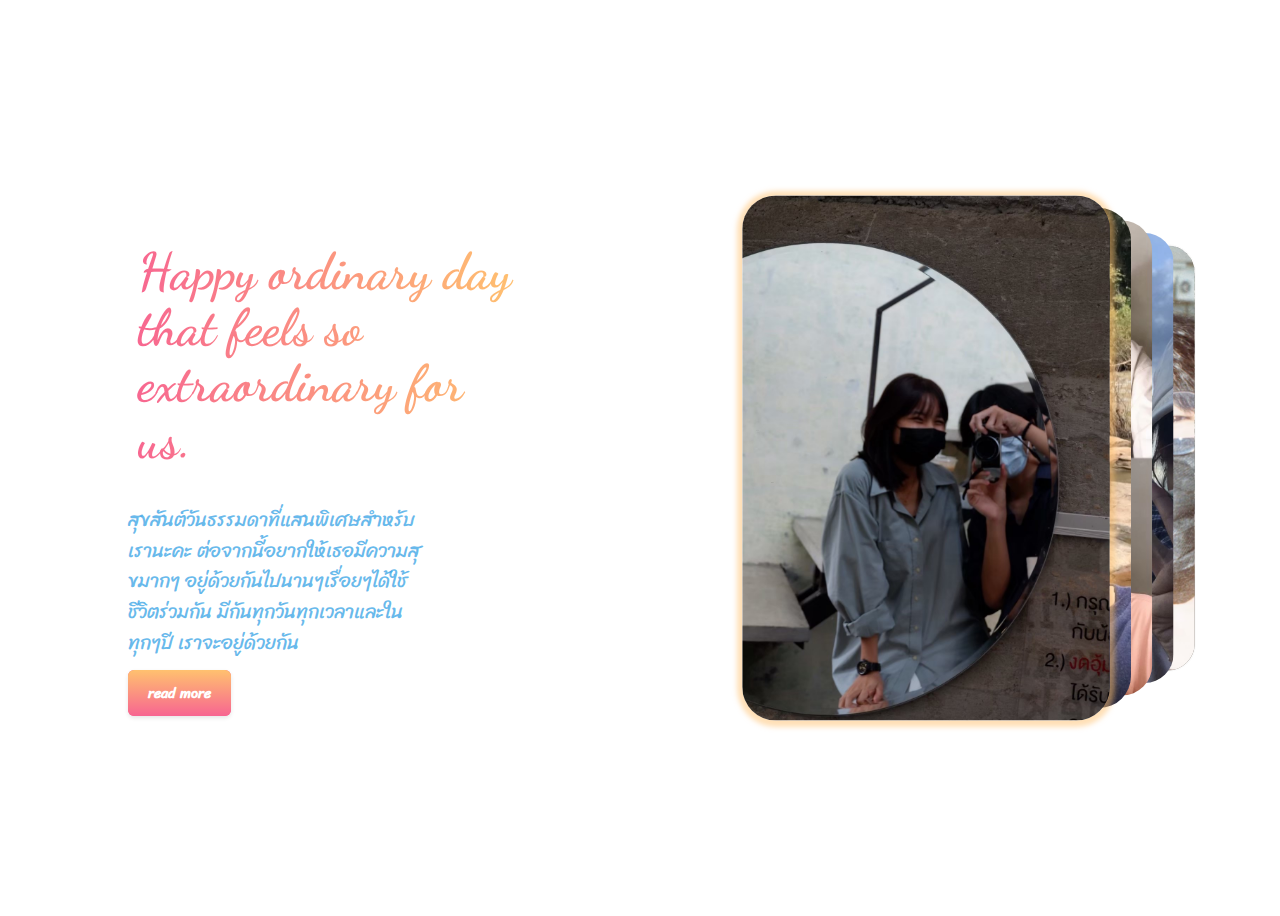
<file: index.html>
<!DOCTYPE html>
<html lang="en">
<head>
    <meta charset="UTF-8">
    <meta name="viewport" content="width=device-width, initial-scale=1.0">
    <link rel="stylesheet" href="style.css">
    <title>Achiraya & Surawit</title>
</head>
<body>
    
    <main>
        <div class="content">
            <h1>Happy ordinary day that feels so extraordinary for us.</h1>
            <p>สุขสันต์วันธรรมดาที่แสนพิเศษสำหรับเรานะคะ ต่อจากนี้อยากให้เธอมีความสุขมากๆ อยู่ด้วยกันไปนานๆเรื่อยๆได้ใช้ชีวิตร่วมกัน มีกันทุกวันทุกเวลาและในทุกๆปี เราจะอยู่ด้วยกัน</p>
            <a href="/index2.html" target="_blank" class="btn">read more</a>
        </div>

        <div class="stack">
                <div class="card">
                    <img src="/ACY (9).JPG" alt="">
                </div>
                <div class="card">
                    <img src="/ACY (10).JPG" alt="">
                </div>
                <div class="card">
                    <img src="/ACY (11).JPG" alt="">
                </div>
                <div class="card">
                    <img src="/ACY (12).JPG" alt="">
                </div>
                <div class="card">
                    <img src="/ACY (13).JPG" alt="">
                </div>
                <div class="card">
                    <img src="/ACY (18).JPG" alt="">
                </div>
        </div>        
    </main>

   
    
    <script src="app.js"></script>
    
</body>
</html>
</file>
<file: style.css>
@import url('https://fonts.googleapis.com/css2?family=Dancing+Script:wght@400..700&display=swap');
@import url('https://fonts.googleapis.com/css2?family=Sriracha&display=swap');

*, *::before  *::after {
    margin: 0;
    padding: 0;
    box-sizing: border-box;
    font-family: "Dancing Script", cursive;
}

body {
    background-color: #ffffff;
    
}

main {
    display: grid;
    grid-template-columns: 1fr 1fr;
    grid-template-rows: 1fr;
    place-items: center;
    min-height: 100vh;
}


/* content */

.content {
    padding: 120px;
    color: #3ea6e6c9;
    font-family: "Sriracha", cursive;
}

.content h1 {
    font-family: "Dancing Script", cursive;
    font-size: clamp(2.5rem, 4vw,6rem);
    font-weight: 700;
    background: -webkit-linear-gradient(0deg,#f76591,#ffc16f);
    background-clip: text;
    -webkit-background-clip: text;
    -webkit-text-fill-color: transparent;
    line-height: 1.1;
    margin-bottom: 36px;
    padding-left: 10px;
}

.content p {
    font-size: clamp(0.9rem, 4vw, 1.2rem);
    line-height: 1.6;
    padding-right: 100px;
}

.btn {
    background-color: #f76591;
    background-image: linear-gradient(-180deg, #ffc16f, #f76591);
    font-size: clamp(0.8rem, 8vw, 0.9rem);
    font-weight: 600;
    color: #fff;
    width: max-content;
    outline: 0;
    border: 0;
    border-radius: 6px;
    box-shadow: 0 2px 4px rgba(0, 0, 0, 0.1);
    padding: 10px 20px;
    margin-top: 26px;
    text-align: center;
    transform: scale(1);
    transition: all 0.2s ease-in;
    cursor: pointer;
    user-select: none;
    text-decoration: none;
}

.btn:hover {
    box-shadow: 0 4px 10px rgba(247, 101, 145, 0.5);
    transform: scale(0.98);
}
/* stacked cards */

.stack {
    position: relative;
}

.card {
    position: absolute;
    transform: translate(-50%, -50%);
    top: 50%;
    left: 50%;
    width: 350px;
    height: 500px;
    border-radius: 2rem;
    box-shadow: 0px 50px 0 rgba(0, 0, 0, 0.25)0 15px 20px 0 rgba(0, 0, 0, 0.125);
    transition: transform 0.6s;
    user-select: none;

}


.card img {
    width: 100%;
    height: 100%;
    display: block;
    border-radius: inherit;
    object-fit: cover;
}

.card:nth-last-child(n + 5) {
    --x: calc(-50% + 90px);
    transform: translate(var(--x), -50%) scale(0.85);
    box-shadow: 0 0 1px 1px rgba(0, 0, 0, 0.01);
}

.card:nth-last-child(4) {
    --x: calc(-50% + 60px);
    transform: translate(var(--x), -50%) scale(0.9);
}

.card:nth-last-child(3) {
    --x: calc(-50% + 30px);
    transform: translate(var(--x), -50%) scale(0.95);
}

.card:nth-last-child(2) {
    --x: calc(-50%);
    transform: translate(var(--x), -50%) scale(1);
}

.card:nth-last-child(1) {
    --x: calc(-50% - 30px);
    transform: translate(var(--x), -50%) scale(1.05);
}

.card:nth-last-child(1) img {
    box-shadow: 0 1px 5px 5px rgba(255, 193, 111,0.5 );
}

.swap {
    animation: swap 1.3s ease-in-out forwards;
}

@keyframes swap {
    30%{
        transform: translate(calc(var(--x) - 250px), -50%) scale(0.85) rotate(-5deg) rotateY(-65deg);
        animation-timing-function: ease-in;
    }

    100% {
        transform: translate(calc(var(--x) -30px), -50%) scale(0.5);
        z-index: -1;
    }
}


/*media queries for keyframs*/

@media (max-width: 1200px) {
    @keyframes swap {
        30%{
            transform: translate(calc(var(--x) - 200px), -50%) scale(0.85) rotate(-5deg) rotateY(-65deg);

        }
    
        100% {
            transform: translate(calc(var(--x) -30px), -50%) scale(0.5);
            z-index: -1;
        }
    }
}

@media (max-width: 1050px) {
    @keyframes swap {
        30%{
            transform: translate(calc(var(--x) - 150px), -50%) scale(0.85) rotate(-5deg) rotateY(-65deg);

        }
    
        100% {
            transform: translate(calc(var(--x) -30px), -50%) scale(0.5);
            z-index: -1;
        }
    }
}

/* media queries for other classes*/

@media (max-width: 1200px) {
    .content {
        padding-left: 80px;

    }

    .content p {
        padding-right: 40px;
    }

    .card {
        width: 250px;
        height: 300px;
    }
}

@media (max-width: 1050px) {
    .content {
        padding-left: 60px;
    }

    .content p {
        line-height: 1.5;
    }

    .card {
        width: 220px;
        height: 350px;

    }
}

@media (max-width: 990px) {
    .content p {
        padding-right: 0;

    }

    .card {
        width: 200px;
        height: 300px;
    }
}

@media (max-width:950px) {
    main {
        grid-template-columns: 1fr;
        grid-template-rows: 4fr, 3fr;
        grid-template-areas:
         "stacked"
         "content";

    }

    .content {
        grid-area: content;
        text-align: center;
        padding: 0 90px;
    }

    .stack {
        grid-area: stacked;
    }

    .btn {
        margin-bottom: 30px;
    }
}

@media (max-width:650px) {
    main {
        grid-template-rows: 1fr, 1fr;

    }

    .content {
        padding: 0 50px;
    }

    .content h1 {
        padding-left: 0;
    }

    .btn {
        padding: 8px 16px;
    }

    .card {
        width: 180px;
        height: 260px;
    }


}
</file>
